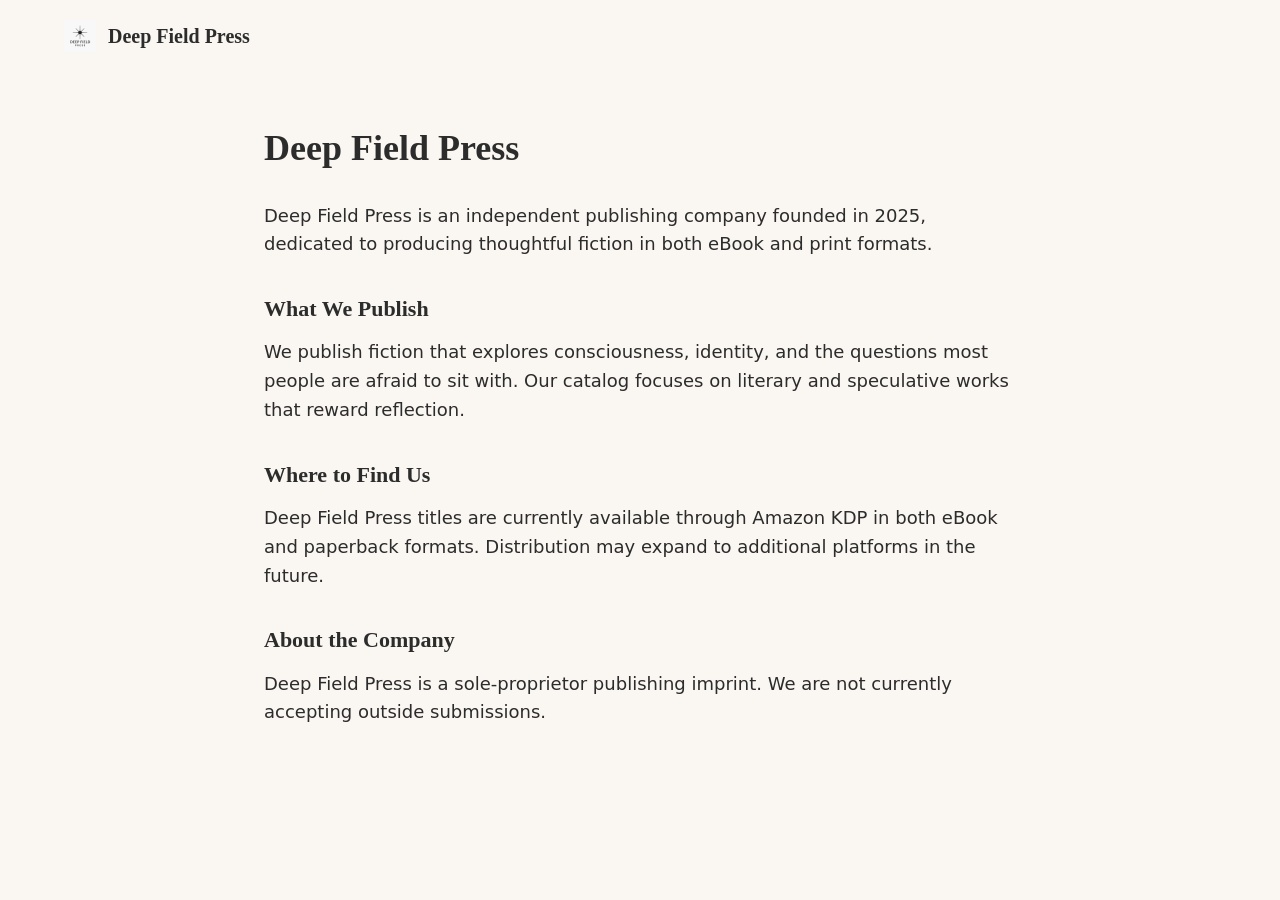
<file: dfp.html>
<!DOCTYPE html>
<html lang="en">
<head>
    <meta charset="UTF-8">
    <meta name="viewport" content="width=device-width, initial-scale=1.0">
    <title>Deep Field Press</title>
    <meta name="description" content="Deep Field Press is an independent publishing company producing thoughtful fiction in eBook and print formats. Available on Amazon KDP.">
    <meta name="keywords" content="Deep Field Press, independent publisher, indie press, fiction publisher, ebooks, paperback, Amazon KDP, literary fiction, speculative fiction, D. Allen Norris">
    <meta name="author" content="Deep Field Press">
    <meta property="og:title" content="Deep Field Press">
    <meta property="og:description" content="Independent publishing company dedicated to thoughtful fiction in eBook and print formats.">
    <meta property="og:type" content="website">
    <meta property="og:image" content="assets/DeepFieldPress_Logo.jpg">
    <meta name="twitter:card" content="summary">
    <meta name="twitter:title" content="Deep Field Press">
    <meta name="twitter:description" content="Independent publishing company dedicated to thoughtful fiction in eBook and print formats.">
    <link rel="stylesheet" href="styles.css">
    <link rel="icon" type="image/png" href="assets/favicon.png">
</head>
<body>
    <header class="site-header">
        <div class="header-left">
            <img src="assets/DeepFieldPress_Logo.jpg" alt="Deep Field Press logo" class="logo">
            <span class="site-title">Deep Field Press</span>
        </div>
    </header>

    <main>
        <section class="dfp-content">
            <h1 class="dfp-heading">Deep Field Press</h1>
            <p class="dfp-text">Deep Field Press is an independent publishing company founded in 2025, dedicated to producing thoughtful fiction in both eBook and print formats.</p>

            <h2 class="dfp-subheading">What We Publish</h2>
            <p class="dfp-text">We publish fiction that explores consciousness, identity, and the questions most people are afraid to sit with. Our catalog focuses on literary and speculative works that reward reflection.</p>

            <h2 class="dfp-subheading">Where to Find Us</h2>
            <p class="dfp-text">Deep Field Press titles are currently available through Amazon KDP in both eBook and paperback formats. Distribution may expand to additional platforms in the future.</p>

            <h2 class="dfp-subheading">About the Company</h2>
            <p class="dfp-text">Deep Field Press is a sole-proprietor publishing imprint. We are not currently accepting outside submissions.</p>
        </section>
    </main>
</body>
</html>
</file>
<file: styles.css>
/* ==========================================================================
   styles.css — D. Allen Norris Author Website
   ========================================================================== */

/* ==========================================================================
   Reset / Base
   ========================================================================== */

*,
*::before,
*::after {
    box-sizing: border-box;
}

:root {
    --color-bg: #faf6f1;
    --color-text: #2c2c2c;
    --color-white: #ffffff;
    --color-accent: #6b4c3b;
    --color-muted: #8c7b6b;
}

body {
    margin: 0;
    padding: 0;
    background-color: var(--color-bg);
    color: var(--color-text);
    font-family: system-ui, -apple-system, 'Segoe UI', Roboto, sans-serif;
    font-size: 18px;
    line-height: 1.6;
}

/* ==========================================================================
   Typography
   ========================================================================== */

h1, h2, h3, h4, h5, h6,
.site-title {
    font-family: Georgia, 'Times New Roman', Times, serif;
}

/* ==========================================================================
   Layout
   ========================================================================== */

.container {
    max-width: 1200px;
    margin-left: auto;
    margin-right: auto;
    padding-left: 24px;
    padding-right: 24px;
}

/* ==========================================================================
   Header
   ========================================================================== */

.site-header {
    display: flex;
    justify-content: space-between;
    align-items: center;
    max-width: 1200px;
    margin: 0 auto;
    padding: 20px 24px;
}

.header-left {
    display: flex;
    align-items: center;
    gap: 12px;
}

.logo {
    width: 32px;
    height: 32px;
    object-fit: contain;
}

.site-title {
    font-weight: bold;
    font-size: 20px;
}

.nav-link {
    text-decoration: none;
    color: var(--color-text);
    transition: color 0.2s ease;
}

.nav-link:hover {
    color: var(--color-accent);
}

.nav-link:focus-visible {
    outline: 2px solid var(--color-accent);
    outline-offset: 2px;
    border-radius: 2px;
}

/* ==========================================================================
   Hero
   ========================================================================== */

.hero {
    max-width: 1200px;
    margin: 24px auto;
    min-height: 500px;
    border-radius: 12px;
    overflow: hidden;
    position: relative;
    background-color: #1a1a2e;
    background-image: url('assets/beku-kanomi-iqP50nJaLKk-unsplash.jpg');
    background-size: cover;
    background-position: center;
    background-repeat: no-repeat;
}

.hero-overlay {
    position: absolute;
    bottom: 0;
    left: 0;
    width: 50%;
    padding: 40px;
    display: flex;
    flex-direction: column;
    justify-content: flex-end;
    background: linear-gradient(to top, rgba(0, 0, 0, 0.6), transparent);
    border-radius: 0 0 0 12px;
    min-height: 50%;
}

.hero-heading {
    font-family: Georgia, 'Times New Roman', Times, serif;
    font-size: 48px;
    color: var(--color-white);
    margin: 0 0 12px;
    text-shadow: 0 2px 4px rgba(0, 0, 0, 0.3);
}

.hero-subtitle {
    font-size: 18px;
    color: var(--color-white);
    margin: 0;
    line-height: 1.5;
}

/* ==========================================================================
   Newsletter
   ========================================================================== */

.newsletter {
    max-width: 700px;
    margin: 32px auto;
    padding: 20px 24px;
    text-align: center;
}

.newsletter-heading {
    font-size: 28px;
    margin: 0 0 8px;
    color: var(--color-text);
}

.newsletter-text {
    font-size: 16px;
    color: var(--color-muted);
    margin: 0 0 12px;
    line-height: 1.5;
}

.newsletter-form {
    max-width: 500px;
    margin: 0 auto;
}

/* MailerLite form overrides — shrink and simplify */
.newsletter-form .ml-form-embedWrapper {
    background-color: transparent !important;
    border: none !important;
    box-shadow: none !important;
}

.newsletter-form .ml-form-embedContent {
    display: none !important;
}

.newsletter-form .ml-form-embedBody {
    padding: 0 !important;
}

.newsletter-form .ml-form-formContent {
    margin-bottom: 0 !important;
    padding-bottom: 8px !important;
}

.newsletter-form .ml-form-embedSubmit {
    margin: 0 0 8px !important;
}

.newsletter-form .ml-form-checkboxRow {
    margin-bottom: 4px !important;
}

.newsletter-form .ml-form-checkboxRow .label-description,
.newsletter-form .ml-form-checkboxRow .label-description p {
    font-size: 11px !important;
    line-height: 16px !important;
}

.newsletter-form .ml-form-embedWrapper .ml-form-successBody {
    padding: 10px 0 !important;
}

/* ==========================================================================
   Books
   ========================================================================== */

.books {
    max-width: 1200px;
    margin: 48px auto;
    padding: 0 24px;
    background-color: var(--color-bg);
}

.books-heading {
    font-size: 32px;
    margin: 0 0 32px;
    color: var(--color-text);
}

.books-grid {
    display: grid;
    grid-template-columns: repeat(3, 1fr);
    gap: 32px;
    max-width: 800px;
    margin: 0 auto;
}

.book-card {
    text-align: center;
}

.book-cover {
    width: 100%;
    max-width: 180px;
    aspect-ratio: 2 / 3;
    border-radius: 8px;
    overflow: hidden;
    box-shadow: 0 4px 12px rgba(0, 0, 0, 0.15);
    transition: box-shadow 0.2s ease, transform 0.2s ease;
    margin: 0 auto;
}

.book-cover--coming-soon {
    display: flex;
    align-items: center;
    justify-content: center;
    background: linear-gradient(135deg, #1a1a2e, #16213e, #0f3460);
}

.book-cover--coming-soon span {
    font-family: Georgia, 'Times New Roman', Times, serif;
    font-size: 20px;
    color: var(--color-white);
    opacity: 0.8;
    letter-spacing: 1px;
}

.book-cover img {
    width: 100%;
    height: 100%;
    object-fit: cover;
}

.book-title {
    margin: 12px 0 4px;
    font-size: 15px;
    color: var(--color-text);
    font-weight: 500;
}

.book-description {
    margin: 0;
    font-size: 14px;
    color: var(--color-muted);
    line-height: 1.4;
    text-align: left;
}

.book-link {
    text-decoration: none;
    color: inherit;
    display: block;
}

.book-link:hover .book-cover {
    box-shadow: 0 6px 20px rgba(0, 0, 0, 0.25);
    transform: translateY(-2px);
}

.book-cover {
    transition: box-shadow 0.2s ease, transform 0.2s ease;
}

/* ==========================================================================
   Footer
   ========================================================================== */

.site-footer {
    max-width: 1200px;
    margin: 48px auto 0;
    padding: 32px 24px;
    text-align: center;
    border-top: 1px solid rgba(0, 0, 0, 0.08);
}

.footer-link {
    display: inline-block;
}

.footer-logo {
    width: 48px;
    height: auto;
    margin-bottom: 8px;
    border-radius: 4px;
}

.footer-text {
    font-size: 13px;
    color: var(--color-muted);
    margin: 0;
}

/* ==========================================================================
   DFP Page
   ========================================================================== */

.dfp-content {
    max-width: 800px;
    margin: 48px auto;
    padding: 0 24px;
}

.dfp-heading {
    font-size: 36px;
    margin: 0 0 24px;
}

.dfp-subheading {
    font-size: 22px;
    margin: 32px 0 12px;
    color: var(--color-text);
}

.dfp-text {
    font-size: 18px;
    line-height: 1.6;
    color: var(--color-text);
    margin: 0 0 16px;
}

/* ==========================================================================
   About Modal
   ========================================================================== */

.modal-overlay {
    position: fixed;
    top: 0;
    left: 0;
    width: 100%;
    height: 100%;
    background: rgba(0, 0, 0, 0.6);
    z-index: 1000;
    display: flex;
    align-items: center;
    justify-content: center;
    padding: 24px;
    opacity: 0;
    visibility: hidden;
    pointer-events: none;
    transition: opacity 0.2s ease, visibility 0.2s ease;
}

.modal-overlay.active {
    opacity: 1;
    visibility: visible;
    pointer-events: auto;
}

.modal-content {
    background: var(--color-bg);
    border-radius: 12px;
    padding: 40px;
    max-width: 600px;
    width: 100%;
    max-height: 80vh;
    overflow-y: auto;
    position: relative;
    box-shadow: 0 20px 60px rgba(0, 0, 0, 0.3);
}

.modal-close {
    position: absolute;
    top: 16px;
    right: 16px;
    background: none;
    border: none;
    font-size: 28px;
    color: var(--color-muted);
    cursor: pointer;
    line-height: 1;
    padding: 4px 8px;
}

.modal-close:hover {
    color: var(--color-text);
}

.modal-heading {
    font-size: 24px;
    margin: 0 0 16px;
    color: var(--color-text);
}

.modal-body {
    font-size: 16px;
    line-height: 1.6;
    color: var(--color-text);
}

.modal-body p {
    margin: 0 0 12px;
}

.modal-body p:last-child {
    margin: 0;
}

/* ==========================================================================
   Responsive
   ========================================================================== */

@media (max-width: 767px) {
    body {
        overflow-x: hidden;
    }

    .site-header {
        padding: 16px 16px;
        gap: 8px;
    }

    .header-left {
        gap: 8px;
    }

    .site-title {
        font-size: 18px;
    }

    .hero {
        margin: 16px;
        border-radius: 8px;
        min-height: 450px;
    }

    .hero-overlay {
        width: 100%;
        padding: 24px;
        border-radius: 0 0 8px 8px;
    }

    .hero-heading {
        font-size: 28px;
    }

    .hero-subtitle {
        font-size: 16px;
    }

    .books {
        padding: 0 16px;
        margin: 32px auto;
    }

    .books-heading {
        font-size: 24px;
    }

    .books-grid {
        grid-template-columns: repeat(2, 1fr);
        gap: 20px;
    }
}

/* ==========================================================================
   Status Badges
   ========================================================================== */

.badge {
    display: inline-block;
    padding: 4px 12px;
    border-radius: 20px;
    font-size: 12px;
    font-weight: 600;
    text-transform: uppercase;
    letter-spacing: 0.5px;
}

.badge--coming-soon {
    background: #ffc107;
    color: white;
}

.badge--available {
    background: #28a745;
    color: white;
}
</file>
